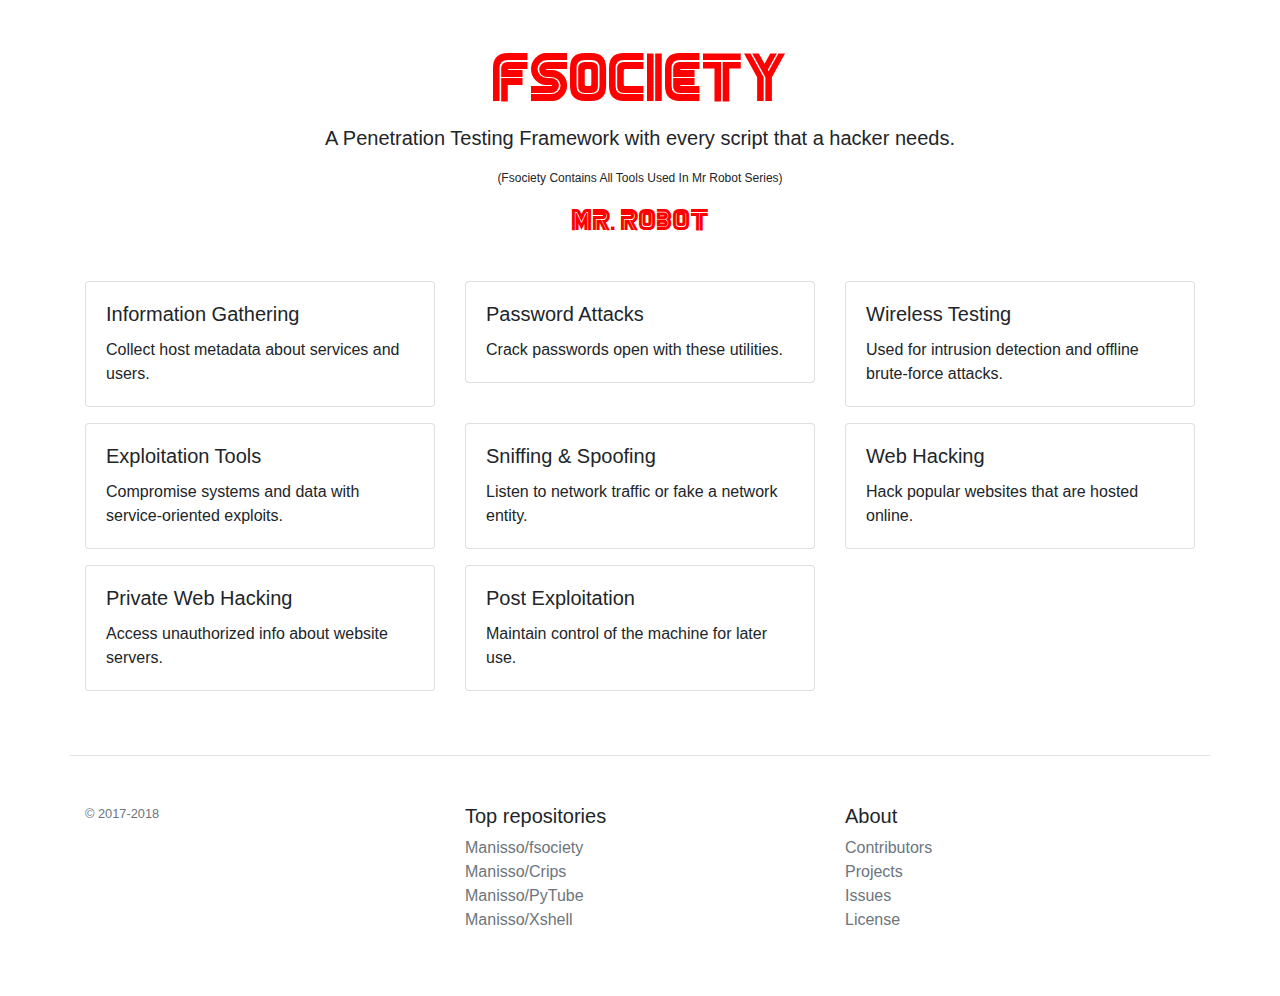
<file: content/index.html>
<!DOCTYPE html>
<html>
<head>
  <title>fsociety</title>
  <link rel="stylesheet" href="https://maxcdn.bootstrapcdn.com/bootstrap/4.0.0/css/bootstrap.min.css" integrity="sha384-Gn5384xqQ1aoWXA+058RXPxPg6fy4IWvTNh0E263XmFcJlSAwiGgFAW/dAiS6JXm" crossorigin="anonymous">
  <link rel="stylesheet" href="./css/style.css">
</head>
<body>
    <main class="container">
      <div class="px-3 py-3 pt-md-5 pb-md-4 mx-auto text-center">
        <h1 class="display-4 robot-text">fsociety</h1>
        <p class="lead">A Penetration Testing Framework with every script that a hacker needs.</p>
        <p class="robot-excerpt">(Fsociety Contains All Tools Used In Mr Robot Series)</p>
        <p class="robot-text robot-logo">Mr. Robot</p>
      </div>
      <div class="row">
        <div class="col-md-6 col-lg-4 mb-3">
          <div class="card">
            <div class="card-body">
              <h5 class="card-title">Information Gathering</h5>
              <p class="card-text">Collect host metadata about services and users.</p>
            </div>
          </div>
        </div>
        <div class="col-md-6 col-lg-4 mb-3">
          <div class="card">
            <div class="card-body">
              <h5 class="card-title">Password Attacks</h5>
              <p class="card-text">Crack passwords open with these utilities.</p>
            </div>
          </div>
        </div>
        <div class="col-md-6 col-lg-4 mb-3">
          <div class="card">
            <div class="card-body">
              <h5 class="card-title">Wireless Testing</h5>
              <p class="card-text">Used for intrusion detection and offline brute-force attacks.</p>
            </div>
          </div>
        </div>
        <div class="col-md-6 col-lg-4 mb-3">
          <div class="card">
            <div class="card-body">
              <h5 class="card-title">Exploitation Tools</h5>
              <p class="card-text">Compromise systems and data with service-oriented exploits.</p>
            </div>
          </div>
        </div>
        <div class="col-md-6 col-lg-4 mb-3">
          <div class="card">
            <div class="card-body">
              <h5 class="card-title">Sniffing &amp; Spoofing</h5>
              <p class="card-text">Listen to network traffic or fake a network entity.</p>
            </div>
          </div>
        </div>
        <div class="col-md-6 col-lg-4 mb-3">
          <div class="card">
            <div class="card-body">
              <h5 class="card-title">Web Hacking</h5>
              <p class="card-text">Hack popular websites that are hosted online.</p>
            </div>
          </div>
        </div>
        <div class="col-md-6 col-lg-4 mb-3">
          <div class="card">
            <div class="card-body">
              <h5 class="card-title">Private Web Hacking</h5>
              <p class="card-text">Access unauthorized info about website servers.</p>
            </div>
          </div>
        </div>
        <div class="col-md-6 col-lg-4 mb-3">
          <div class="card">
            <div class="card-body">
              <h5 class="card-title">Post Exploitation</h5>
              <p class="card-text">Maintain control of the machine for later use.</p>
            </div>
          </div>
        </div>
      </div>
    </main>
    <footer class="container pt-4 my-md-5 pt-md-5 border-top">
      <div class="row">
        <div class="col-12 col-md">
          <small class="d-block mb-3 text-muted">&copy; 2017-2018</small>
        </div>
        <div class="col-6 col-md">
          <h5>Top repositories</h5>
          <ul class="list-unstyled text-small">
            <li><a class="text-muted" href="https://github.com/Manisso/fsociety">Manisso/fsociety</a></li>
            <li><a class="text-muted" href="https://github.com/Manisso/Crips">Manisso/Crips</a></li>
            <li><a class="text-muted" href="https://github.com/Manisso/PyTube">Manisso/PyTube</a></li>
            <li><a class="text-muted" href="https://github.com/Manisso/Xshell">Manisso/Xshell</a></li>
          </ul>
        </div>
        <div class="col-6 col-md">
          <h5>About</h5>
          <ul class="list-unstyled text-small">
            <li><a class="text-muted" href="https://github.com/Manisso/fsociety/graphs/contributors">Contributors</a></li>
            <li><a class="text-muted" href="https://github.com/Manisso/fsociety/projects">Projects</a></li>
            <li><a class="text-muted" href="https://github.com/Manisso/fsociety/issues">Issues</a></li>
            <li><a class="text-muted" href="https://github.com/Manisso/fsociety/blob/master/LICENSE">License</a></li>
          </ul>
        </div>
      </div>
    </footer>
  </div>
  <script src="https://code.jquery.com/jquery-3.2.1.slim.min.js" integrity="sha384-KJ3o2DKtIkvYIK3UENzmM7KCkRr/rE9/Qpg6aAZGJwFDMVNA/GpGFF93hXpG5KkN" crossorigin="anonymous"></script>
  <script src="https://cdnjs.cloudflare.com/ajax/libs/popper.js/1.12.9/umd/popper.min.js" integrity="sha384-ApNbgh9B+Y1QKtv3Rn7W3mgPxhU9K/ScQsAP7hUibX39j7fakFPskvXusvfa0b4Q" crossorigin="anonymous"></script>
  <script src="https://maxcdn.bootstrapcdn.com/bootstrap/4.0.0/js/bootstrap.min.js" integrity="sha384-JZR6Spejh4U02d8jOt6vLEHfe/JQGiRRSQQxSfFWpi1MquVdAyjUar5+76PVCmYl" crossorigin="anonymous"></script>
</body>
</html>
</file>
<file: content/css/style.css>
@font-face {
  font-family: "MR ROBOT";
  src: url("../fonts/MR ROBOT.ttf");
}

.robot-text {
  font-family: 'MR ROBOT', 'Lucida Console';
  color: red;
}

.robot-logo {
  font-size: 25px;
}

.robot-excerpt {
  font-size: 12px;
}
</file>
